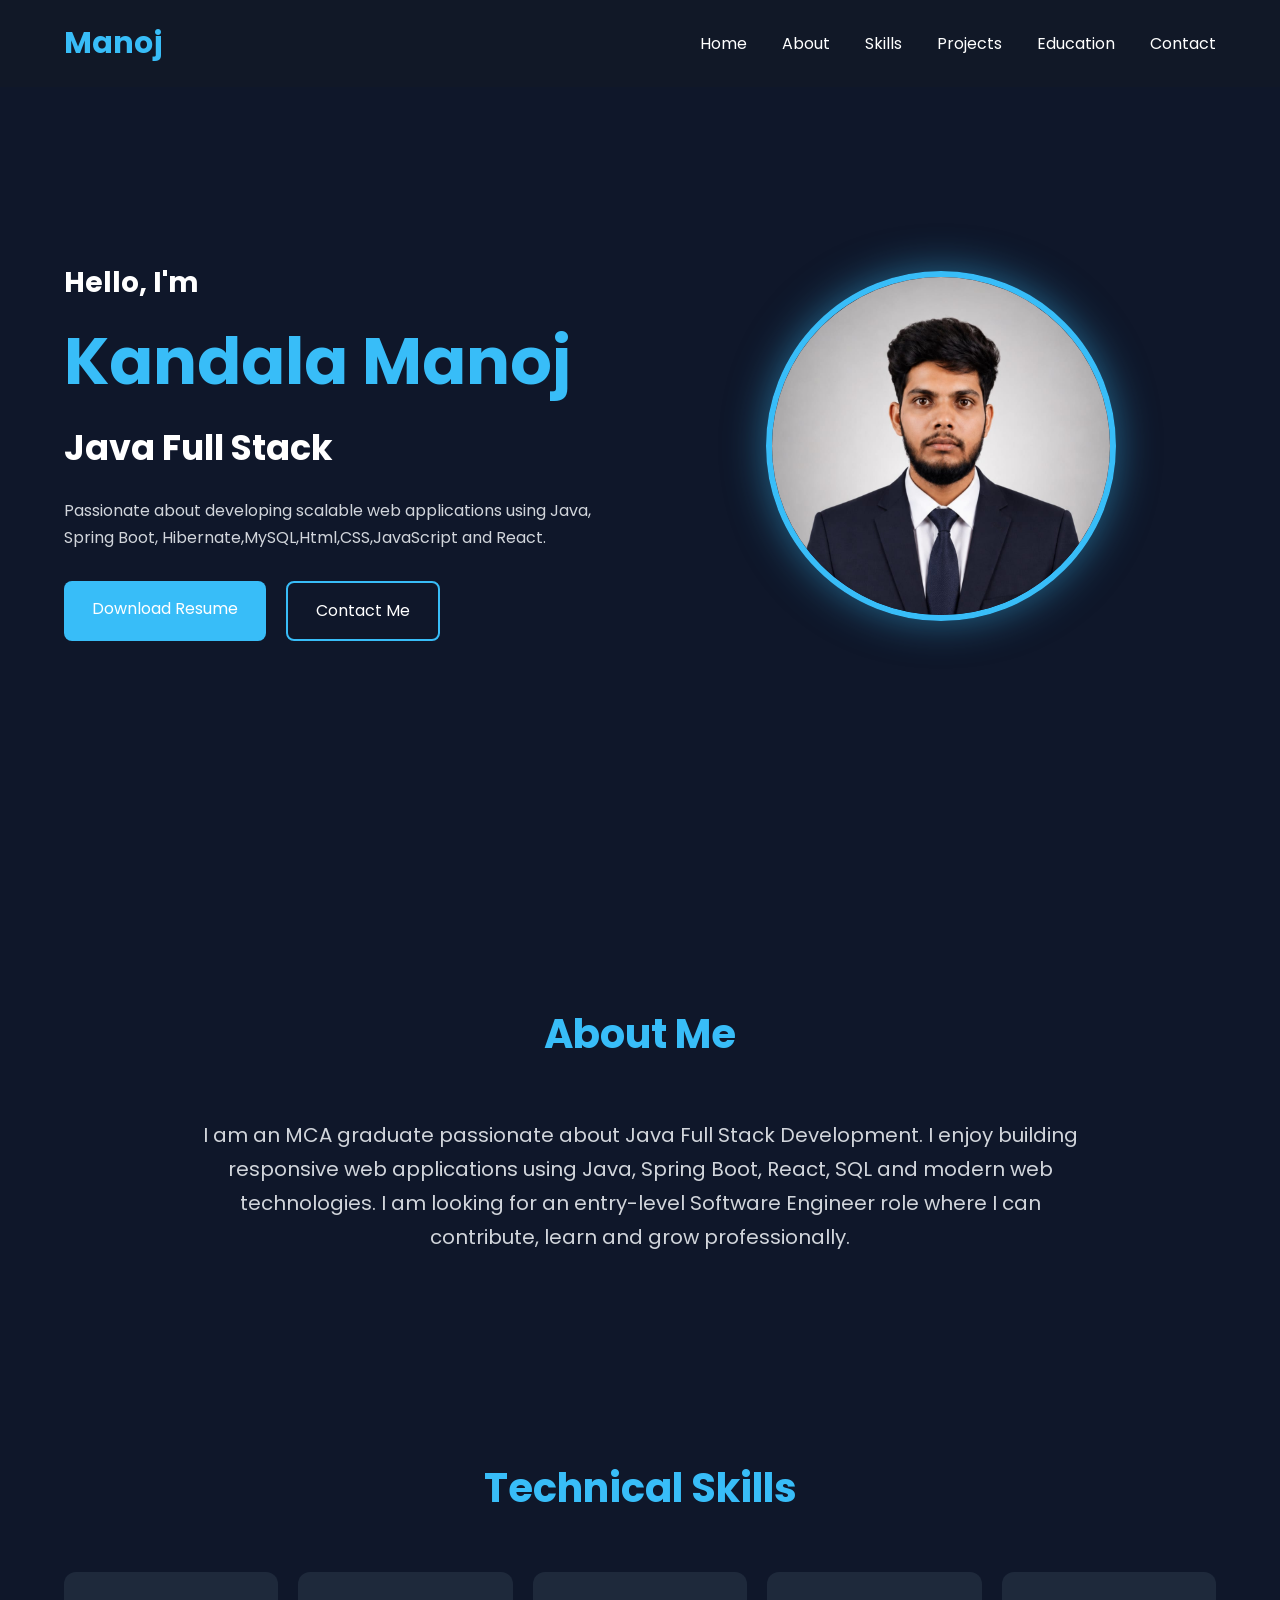
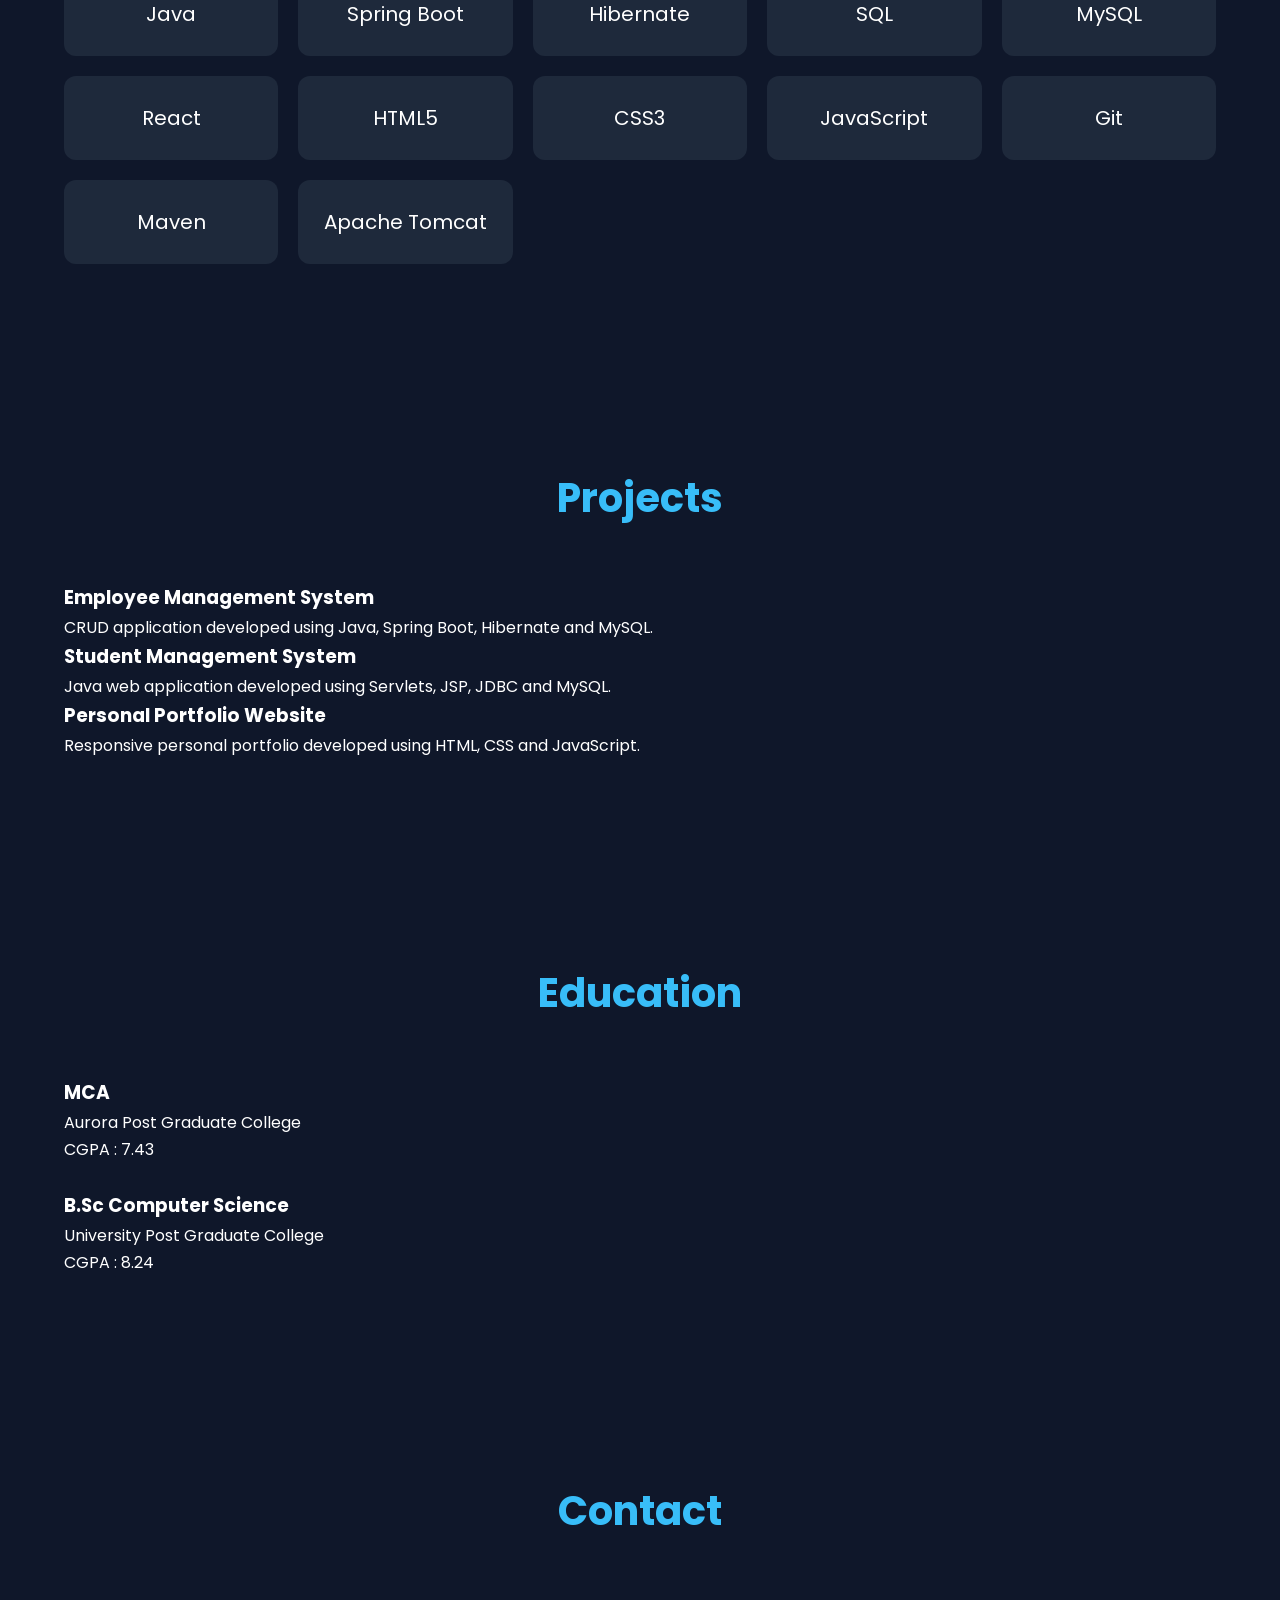
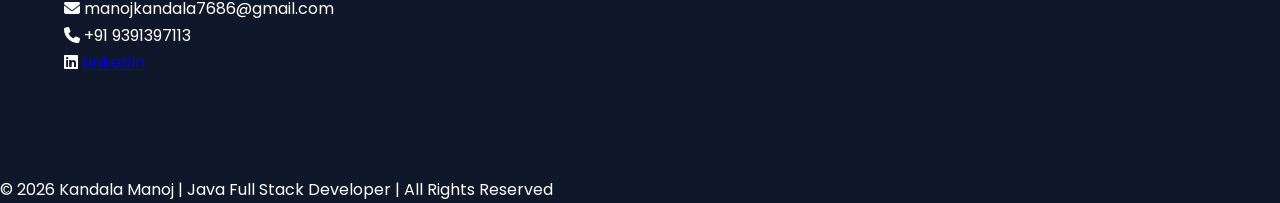
<file: index.html>
<!DOCTYPE html>
<html lang="en">
<head>
    <meta charset="UTF-8">
    <meta name="viewport" content="width=device-width, initial-scale=1.0">
    <title>Kandala Manoj | Java Full Stack Developer</title>

    <!-- CSS -->
    <link rel="stylesheet" href="style.css">

    <!-- Font Awesome -->
    <link rel="stylesheet"
        href="https://cdnjs.cloudflare.com/ajax/libs/font-awesome/6.5.2/css/all.min.css">

    <!-- Google Fonts -->
    <link href="https://fonts.googleapis.com/css2?family=Poppins:wght@300;400;500;600;700&display=swap"
        rel="stylesheet">
</head>

<body>

    <!-- Header -->

    <header>

        <nav>

            <div class="logo">
                Manoj
            </div>

            <ul class="nav-links">

                <li><a href="#home">Home</a></li>

                <li><a href="#about">About</a></li>

                <li><a href="#skills">Skills</a></li>

                <li><a href="#projects">Projects</a></li>

                <li><a href="#education">Education</a></li>

                <li><a href="#contact">Contact</a></li>

            </ul>

        </nav>

    </header>

    <!-- Hero Section -->

    <section id="home" class="hero">

        <div class="hero-content">

            <h3>Hello, I'm</h3>

            <h1>Kandala Manoj</h1>

            <h2>Java Full Stack Developer</h2>

            <p>
                Passionate about developing scalable web applications
                using Java, Spring Boot, Hibernate,MySQL,Html,CSS,JavaScript and React.
            </p>

            <div class="buttons">

                <a href=""Kandala_Manoj_Resume (1) (1) (1).pdf""
                    class="btn" download>

                    Download Resume

                </a>

                <a href="#contact"
                    class="btn btn-outline">

                    Contact Me

                </a>

            </div>

        </div>

        <div class="hero-image">

            <img src="profile.jpeg"
                alt="Profile">

        </div>

    </section>

    <!-- About -->

    <section id="about">

        <h2 class="section-title">About Me</h2>

        <div class="about-container">

            <p>

                I am an MCA graduate passionate about Java Full Stack Development.
                I enjoy building responsive web applications using Java,
                Spring Boot, React, SQL and modern web technologies.

                I am looking for an entry-level Software Engineer role
                where I can contribute, learn and grow professionally.

            </p>

        </div>

    </section>

    <!-- Skills -->

    <section id="skills">

        <h2 class="section-title">Technical Skills</h2>

        <div class="skills-grid">

            <div class="card">Java</div>
            <div class="card">Spring Boot</div>
            <div class="card">Hibernate</div>
            <div class="card">SQL</div>
            <div class="card">MySQL</div>
            <div class="card">React</div>
            <div class="card">HTML5</div>
            <div class="card">CSS3</div>
            <div class="card">JavaScript</div>
            <div class="card">Git</div>
            <div class="card">Maven</div>
            <div class="card">Apache Tomcat</div>

        </div>

    </section>

    <!-- Projects -->

    <section id="projects">

        <h2 class="section-title">Projects</h2>

        <div class="projects-container">

            <div class="project-card">

                <h3>Employee Management System</h3>

                <p>

                    CRUD application developed using Java,
                    Spring Boot, Hibernate and MySQL.

                </p>

            </div>

            <div class="project-card">

                <h3>Student Management System</h3>

                <p>

                    Java web application developed using
                    Servlets, JSP, JDBC and MySQL.

                </p>

            </div>

            <div class="project-card">

                <h3>Personal Portfolio Website</h3>

                <p>

                    Responsive personal portfolio developed
                    using HTML, CSS and JavaScript.

                </p>

            </div>

        </div>

    </section>

    <!-- Education -->

    <section id="education">

        <h2 class="section-title">Education</h2>

        <div class="education-box">

            <h3>MCA</h3>

            <p>
                Aurora Post Graduate College
            </p>

            <p>
                CGPA : 7.43
            </p>

            <br>

            <h3>B.Sc Computer Science</h3>

            <p>
                University Post Graduate College
            </p>

            <p>
                CGPA : 8.24
            </p>

        </div>

    </section>

    <!-- Contact -->

    <section id="contact">

        <h2 class="section-title">Contact</h2>

        <div class="contact-box">

            <p>

                <i class="fa-solid fa-envelope"></i>

                manojkandala7686@gmail.com

            </p>

            <p>

                <i class="fa-solid fa-phone"></i>

                +91 9391397113

            </p>

            <p>

                <i class="fa-brands fa-linkedin"></i>

                <a href="https://www.linkedin.com/in/kandala-manoj-a6b69333b" target="_blank">

                    LinkedIn

                </a>

            </p>

        </div>

    </section>

    <!-- Footer -->

    <footer>

        <p>

            © 2026 Kandala Manoj | Java Full Stack Developer

        </p>

    </footer>

    <script src="script.js"></script>

</body>
</html>
</file>
<file: style.css>
/* Google Font */
@import url('https://fonts.googleapis.com/css2?family=Poppins:wght@300;400;500;600;700&display=swap');

*{
    margin:0;
    padding:0;
    box-sizing:border-box;
    scroll-behavior:smooth;
    font-family:'Poppins',sans-serif;
}

body{
    background:#0f172a;
    color:#fff;
    line-height:1.7;
}

/* Navigation */

header{
    position:fixed;
    top:0;
    width:100%;
    background:#111827;
    z-index:1000;
    box-shadow:0 5px 20px rgba(0,0,0,.3);
}

nav{
    width:90%;
    margin:auto;
    display:flex;
    justify-content:space-between;
    align-items:center;
    padding:18px 0;
}

.logo{
    font-size:30px;
    font-weight:700;
    color:#38bdf8;
}

.nav-links{
    display:flex;
    list-style:none;
}

.nav-links li{
    margin-left:35px;
}

.nav-links a{
    color:white;
    text-decoration:none;
    transition:.3s;
}

.nav-links a:hover{
    color:#38bdf8;
}

/* Hero */

.hero{
    width:90%;
    margin:auto;
    min-height:100vh;
    display:flex;
    justify-content:space-between;
    align-items:center;
    gap:50px;
}

.hero-content{
    flex:1;
}

.hero-content h3{
    font-size:28px;
}

.hero-content h1{
    font-size:65px;
    color:#38bdf8;
}

.hero-content h2{
    font-size:35px;
    margin-bottom:20px;
}

.hero-content p{
    color:#d1d5db;
    margin-bottom:30px;
}

.hero-image{
    flex:1;
    text-align:center;
}

.hero-image img{
    width:350px;
    border-radius:50%;
    border:6px solid #38bdf8;
    box-shadow:0 0 40px rgba(56,189,248,.5);
}

.buttons{
    display:flex;
    gap:20px;
}

.btn{
    padding:14px 28px;
    background:#38bdf8;
    color:white;
    text-decoration:none;
    border-radius:8px;
    transition:.3s;
}

.btn:hover{
    transform:translateY(-4px);
    background:#0ea5e9;
}

.btn-outline{
    background:transparent;
    border:2px solid #38bdf8;
}

.btn-outline:hover{
    background:#38bdf8;
}

/* Sections */

section{
    width:90%;
    margin:auto;
    padding:100px 0;
}

.section-title{
    text-align:center;
    font-size:40px;
    margin-bottom:50px;
    color:#38bdf8;
}

/* About */

.about-container{
    max-width:900px;
    margin:auto;
    text-align:center;
    font-size:20px;
    color:#d1d5db;
}

/* Skills */

.skills-grid{
    display:grid;
    grid-template-columns:repeat(auto-fit,minmax(180px,1fr));
    gap:20px;
}

.card{
    background:#1e293b;
    padding:25px;
    text-align:center;
    border-radius:12px;
    font-size:20px;
    transition:.3s;
    cursor:pointer;
}

.card:hover{
    transform:translateY(-10px);
    background:#38bdf8;
}
</file>
